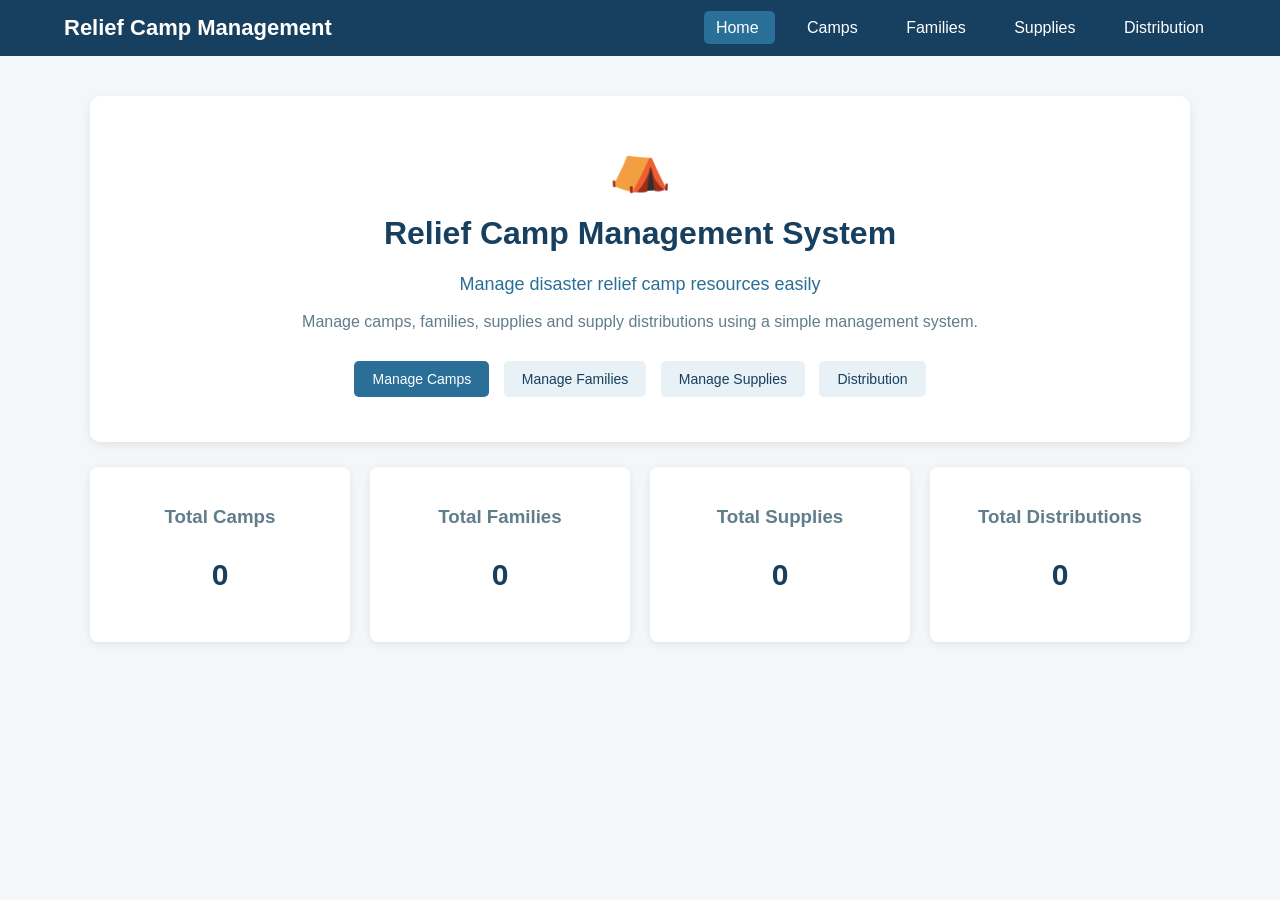
<file: resource_managment/src/main/resources/static/index.html>
<!doctype html>
<html lang="en">
  <head>
    <meta charset="UTF-8" />

    <meta name="viewport" content="width=device-width, initial-scale=1.0" />

    <title>Relief Camp Management System</title>

    <link rel="stylesheet" href="css/style.css" />
  </head>

  <body>
    <!-- Navigation Bar -->

    <nav class="navbar">
      <div class="nav-container">
        <a href="index.html" class="logo"> Relief Camp Management </a>

        <div class="nav-links">
          <a href="index.html" class="active"> Home </a>

          <a href="pages/camps.html"> Camps </a>

          <a href="pages/family.html"> Families </a>

          <a href="pages/supplies.html"> Supplies </a>

          <a href="pages/distribution.html"> Distribution </a>
        </div>
      </div>
    </nav>

    <!-- Home Page -->

    <main class="page-container">
      <div class="home-card">
        <div class="icon">⛺</div>

        <h1>Relief Camp Management System</h1>

        <p class="subtitle">Manage disaster relief camp resources easily</p>

        <p class="description">
          Manage camps, families, supplies and supply distributions using a
          simple management system.
        </p>

        <!-- Main Buttons -->

        <div class="menu">
          <a href="pages/camps.html" class="button primary-button">
            Manage Camps
          </a>

          <a href="pages/family.html" class="button secondary-button">
            Manage Families
          </a>

          <a href="pages/supplies.html" class="button secondary-button">
            Manage Supplies
          </a>

          <a href="pages/distribution.html" class="button secondary-button">
            Distribution
          </a>
        </div>
      </div>

      <!-- Dashboard Cards -->

      <div class="dashboard">
        <div class="dashboard-card">
          <h3>Total Camps</h3>

          <p id="campCount">0</p>
        </div>

        <div class="dashboard-card">
          <h3>Total Families</h3>

          <p id="familyCount">0</p>
        </div>

        <div class="dashboard-card">
          <h3>Total Supplies</h3>

          <p id="supplyCount">0</p>
        </div>

        <div class="dashboard-card">
          <h3>Total Distributions</h3>

          <p id="distributionCount">0</p>
        </div>
      </div>
    </main>

    <script src="js/dashboard.js"></script>
  </body>
</html>
</file>
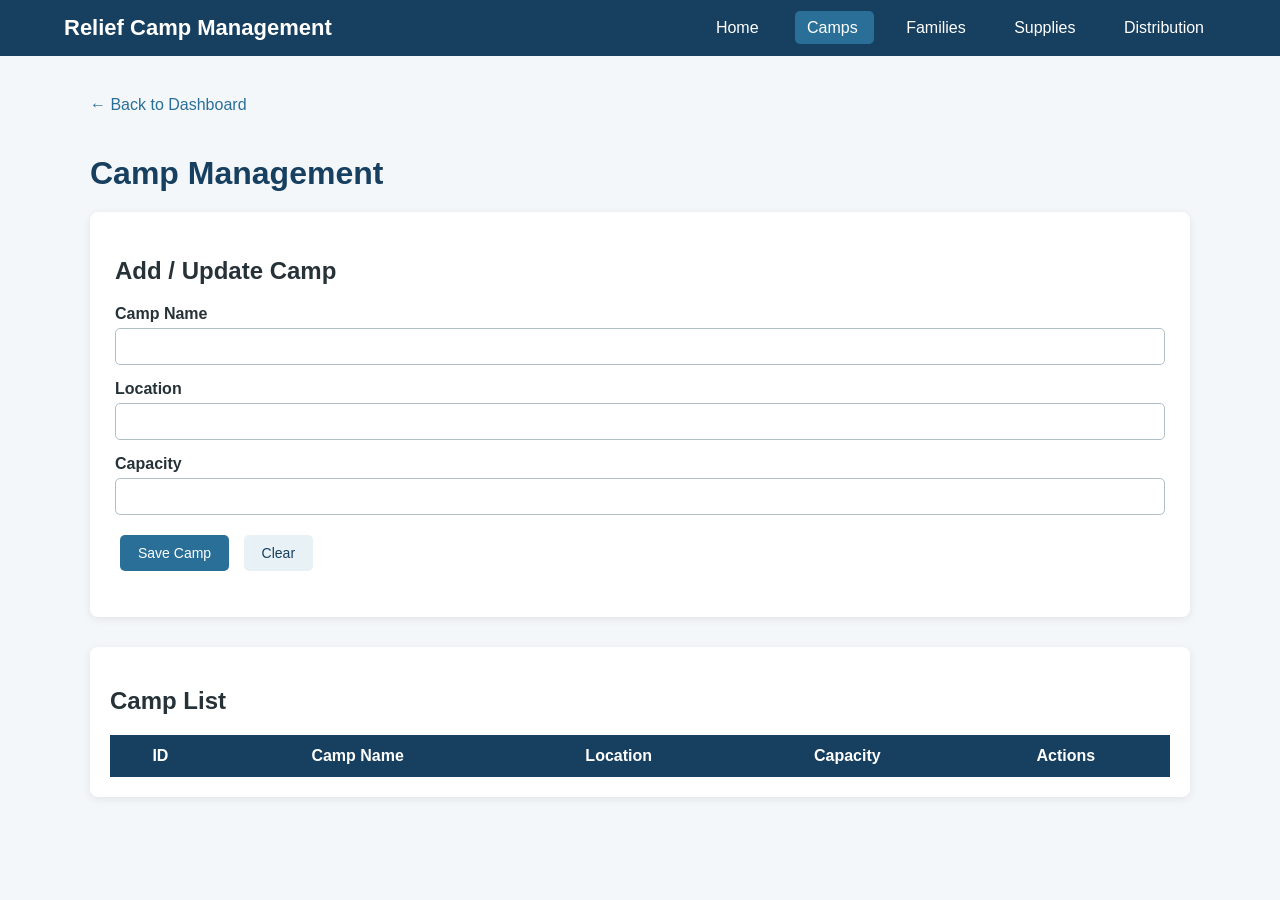
<file: resource_managment/src/main/resources/static/pages/camps.html>
<!DOCTYPE html>
<html lang="en">

<head>

    <meta charset="UTF-8">

    <meta name="viewport"
          content="width=device-width, initial-scale=1.0">

    <title>Camp Management</title>

    <link rel="stylesheet" href="../css/style.css">

</head>

<body>


    <!-- Navigation Bar -->

    <nav class="navbar">

        <div class="nav-container">

            <a href="../index.html" class="logo">
                Relief Camp Management
            </a>

            <div class="nav-links">

                <a href="../index.html">
                    Home
                </a>

                <a href="camps.html" class="active">
                    Camps
                </a>

                <a href="family.html">
                    Families
                </a>

                <a href="supplies.html">
                    Supplies
                </a>

                <a href="distribution.html">
                    Distribution
                </a>

            </div>

        </div>

    </nav>


    <main class="page-container">

        <a href="../index.html" class="back-link">
            ← Back to Dashboard
        </a>


        <h1 class="page-title">
            Camp Management
        </h1>


        <!-- Camp Form -->

        <div class="form-card">

            <h2>Add / Update Camp</h2>

            <form id="campForm">

                <input type="hidden" id="campId">


                <div class="form-group">

                    <label for="campName">
                        Camp Name
                    </label>

                    <input type="text"
                           id="campName"
                           required>

                </div>


                <div class="form-group">

                    <label for="location">
                        Location
                    </label>

                    <input type="text"
                           id="location"
                           required>

                </div>


                <div class="form-group">

                    <label for="capacity">
                        Capacity
                    </label>

                    <input type="number"
                           id="capacity"
                           min="1"
                           required>

                </div>


                <button type="submit"
                        class="button primary-button">

                    Save Camp

                </button>


                <button type="button"
                        class="button secondary-button"
                        onclick="clearForm()">

                    Clear

                </button>


                <p id="message"
                   class="message">
                </p>

            </form>

        </div>


        <!-- Camp Table -->

        <div class="table-card">

            <h2>Camp List</h2>

            <table>

                <thead>

                    <tr>

                        <th>ID</th>

                        <th>Camp Name</th>

                        <th>Location</th>

                        <th>Capacity</th>

                        <th>Actions</th>

                    </tr>

                </thead>


                <tbody id="campTableBody">

                </tbody>

            </table>

        </div>

    </main>


    <script src="../js/camp.js"></script>

</body>

</html>
</file>
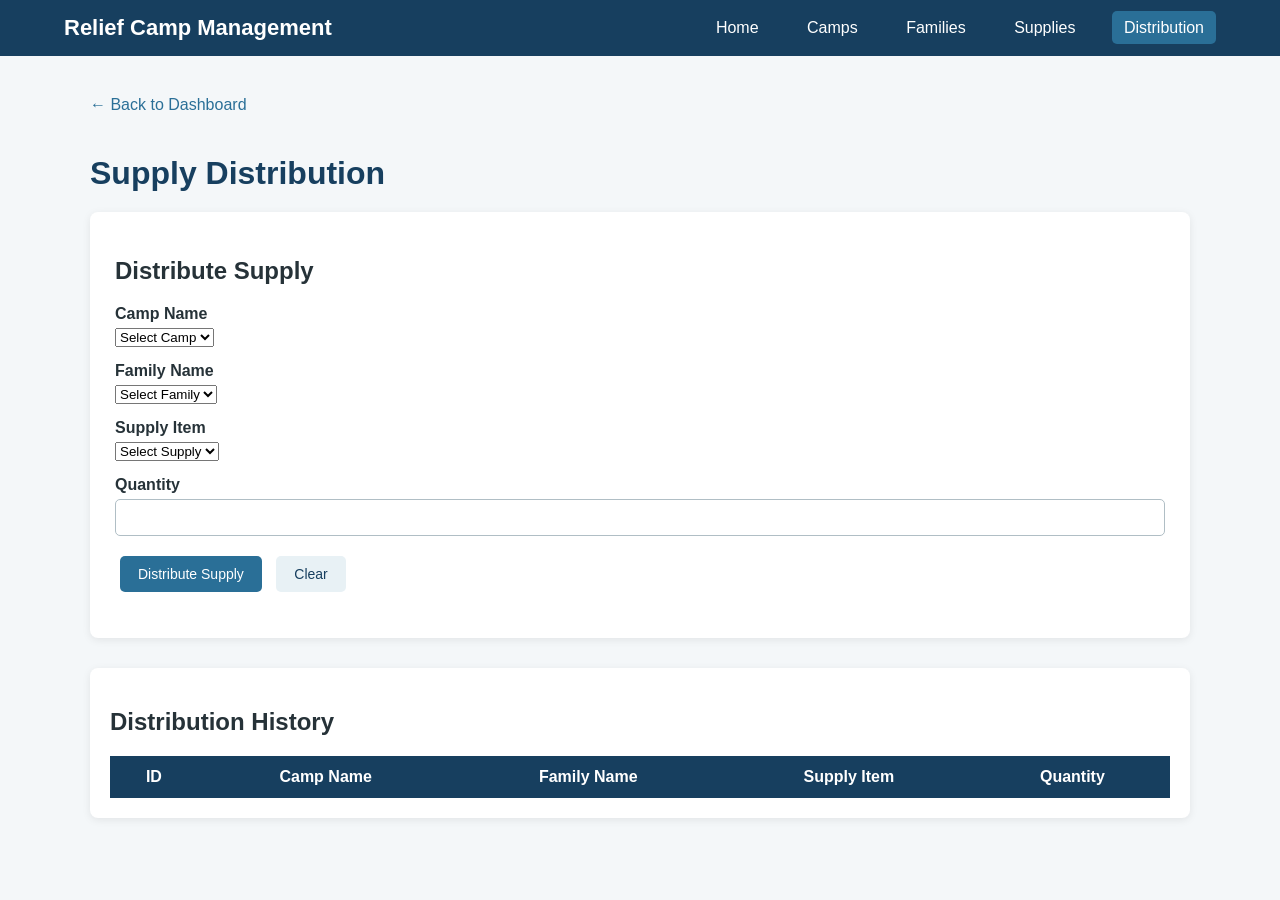
<file: resource_managment/src/main/resources/static/pages/distribution.html>
<!DOCTYPE html>
<html lang="en">

<head>

    <meta charset="UTF-8">

    <meta name="viewport"
          content="width=device-width, initial-scale=1.0">

    <title>Supply Distribution</title>

    <link rel="stylesheet" href="../css/style.css">

</head>

<body>


    <!-- ============================= -->
    <!-- NAVIGATION BAR -->
    <!-- ============================= -->

    <nav class="navbar">

        <div class="nav-container">

            <a href="../index.html" class="logo">
                Relief Camp Management
            </a>


            <div class="nav-links">

                <a href="../index.html">
                    Home
                </a>

                <a href="camps.html">
                    Camps
                </a>

                <a href="family.html">
                    Families
                </a>

                <a href="supplies.html">
                    Supplies
                </a>

                <a href="distribution.html" class="active">
                    Distribution
                </a>

            </div>

        </div>

    </nav>


    <!-- ============================= -->
    <!-- MAIN CONTENT -->
    <!-- ============================= -->

    <main class="page-container">


        <a href="../index.html" class="back-link">
            ← Back to Dashboard
        </a>


        <h1 class="page-title">
            Supply Distribution
        </h1>


        <!-- ============================= -->
        <!-- DISTRIBUTION FORM -->
        <!-- ============================= -->

        <div class="form-card">

            <h2>Distribute Supply</h2>


            <form id="distributionForm">


                <!-- Camp -->

                <div class="form-group">

                    <label for="distributionCampId">
                        Camp Name
                    </label>

                    <select
                        id="distributionCampId"
                        required>

                        <option value="">
                            Select Camp
                        </option>

                    </select>

                </div>


                <!-- Family -->

                <div class="form-group">

                    <label for="distributionFamilyId">
                        Family Name
                    </label>

                    <select
                        id="distributionFamilyId"
                        required>

                        <option value="">
                            Select Family
                        </option>

                    </select>

                </div>


                <!-- Supply -->

                <div class="form-group">

                    <label for="distributionSupplyId">
                        Supply Item
                    </label>

                    <select
                        id="distributionSupplyId"
                        required>

                        <option value="">
                            Select Supply
                        </option>

                    </select>

                </div>


                <!-- Quantity -->

                <div class="form-group">

                    <label for="distributionQuantity">
                        Quantity
                    </label>

                    <input
                        type="number"
                        id="distributionQuantity"
                        min="1"
                        required>

                </div>


                <!-- Buttons -->

                <button
                    type="submit"
                    class="button primary-button">

                    Distribute Supply

                </button>


                <button
                    type="button"
                    class="button secondary-button"
                    onclick="clearDistributionForm()">

                    Clear

                </button>


                <!-- Message -->

                <p
                    id="message"
                    class="message">
                </p>


            </form>

        </div>


        <!-- ============================= -->
        <!-- DISTRIBUTION HISTORY -->
        <!-- ============================= -->

        <div class="table-card">

            <h2>Distribution History</h2>


            <table>

                <thead>

                    <tr>

                        <th>ID</th>

                        <th>Camp Name</th>

                        <th>Family Name</th>

                        <th>Supply Item</th>

                        <th>Quantity</th>

                    </tr>

                </thead>


                <tbody id="distributionTableBody">

                </tbody>

            </table>

        </div>


    </main>


    <script src="../js/distribution.js"></script>

</body>

</html>
</file>
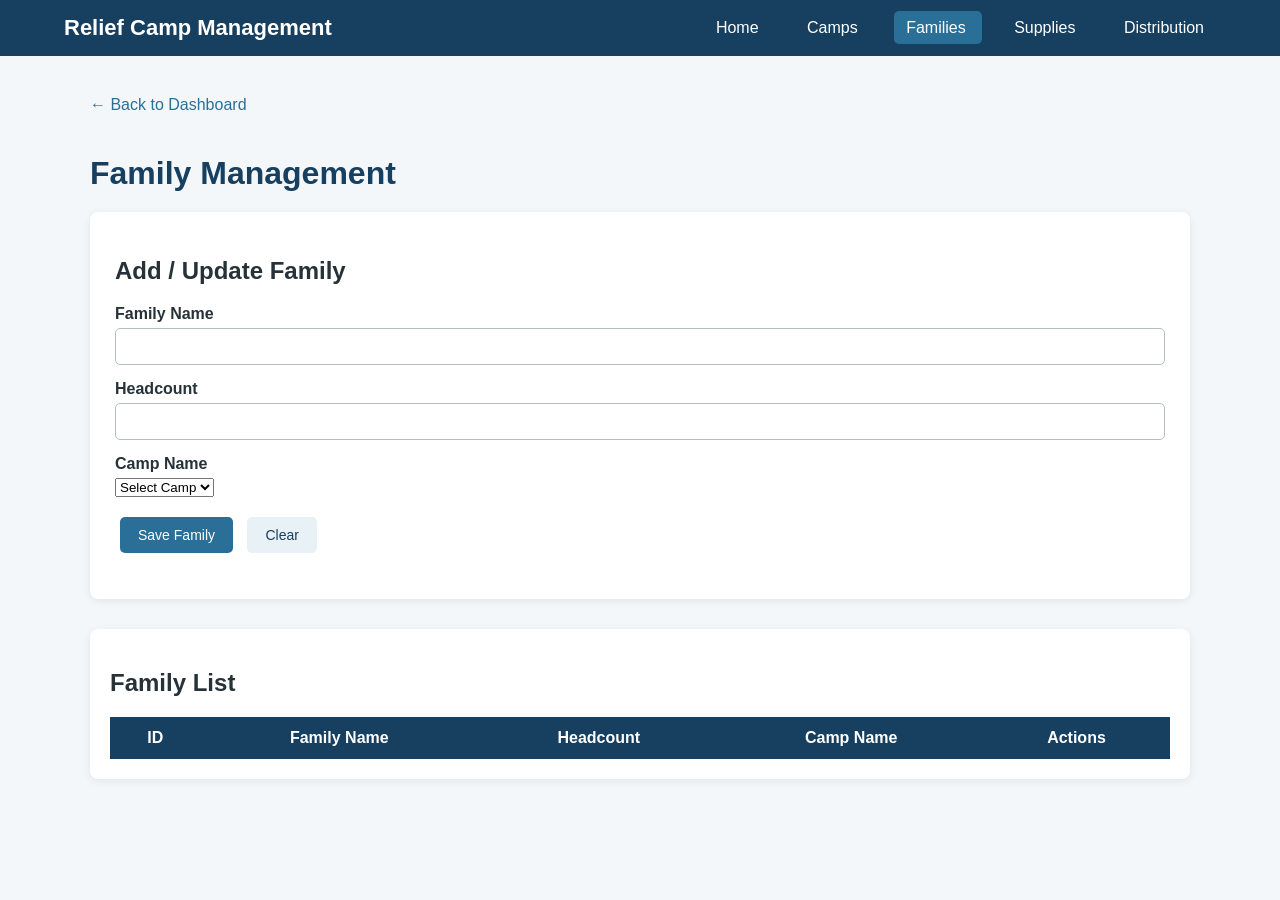
<file: resource_managment/src/main/resources/static/pages/family.html>
<!DOCTYPE html>
<html lang="en">

<head>

    <meta charset="UTF-8">

    <meta name="viewport"
          content="width=device-width, initial-scale=1.0">

    <title>Family Management</title>

    <link rel="stylesheet" href="../css/style.css">

</head>

<body>


    <!-- ============================= -->
    <!-- NAVIGATION BAR -->
    <!-- ============================= -->

    <nav class="navbar">

        <div class="nav-container">

            <a href="../index.html" class="logo">
                Relief Camp Management
            </a>


            <div class="nav-links">

                <a href="../index.html">
                    Home
                </a>

                <a href="camps.html">
                    Camps
                </a>

                <a href="family.html" class="active">
                    Families
                </a>

                <a href="supplies.html">
                    Supplies
                </a>

                <a href="distribution.html">
                    Distribution
                </a>

            </div>

        </div>

    </nav>


    <!-- ============================= -->
    <!-- MAIN CONTENT -->
    <!-- ============================= -->

    <main class="page-container">


        <!-- Back to Dashboard -->

        <a href="../index.html" class="back-link">
            ← Back to Dashboard
        </a>


        <!-- Page Title -->

        <h1 class="page-title">
            Family Management
        </h1>


        <!-- ============================= -->
        <!-- FAMILY FORM -->
        <!-- ============================= -->

        <div class="form-card">

            <h2>Add / Update Family</h2>


            <form id="familyForm">


                <!-- Hidden Family ID -->

                <input type="hidden" id="familyId">


                <!-- Family Name -->

                <div class="form-group">

                    <label for="familyName">
                        Family Name
                    </label>

                    <input
                        type="text"
                        id="familyName"
                        required
                    >

                </div>


                <!-- Headcount -->

                <div class="form-group">

                    <label for="headcount">
                        Headcount
                    </label>

                    <input
                        type="number"
                        id="headcount"
                        min="1"
                        required
                    >

                </div>


                <!-- Camp Name -->

                <div class="form-group">

                    <label for="campId">
                        Camp Name
                    </label>

                    <select id="campId" required>

                        <option value="">
                            Select Camp
                        </option>

                    </select>

                </div>


                <!-- Save Button -->

                <button
                    type="submit"
                    class="button primary-button">

                    Save Family

                </button>


                <!-- Clear Button -->

                <button
                    type="button"
                    class="button secondary-button"
                    onclick="clearForm()">

                    Clear

                </button>


                <!-- Message -->

                <p
                    id="message"
                    class="message">
                </p>


            </form>

        </div>


        <!-- ============================= -->
        <!-- FAMILY TABLE -->
        <!-- ============================= -->

        <div class="table-card">

            <h2>Family List</h2>


            <table>

                <thead>

                    <tr>

                        <th>ID</th>

                        <th>Family Name</th>

                        <th>Headcount</th>

                        <th>Camp Name</th>

                        <th>Actions</th>

                    </tr>

                </thead>


                <tbody id="familyTableBody">

                </tbody>

            </table>

        </div>


    </main>


    <!-- ============================= -->
    <!-- JAVASCRIPT -->
    <!-- ============================= -->

    <script src="../js/family.js"></script>


</body>

</html>
</file>
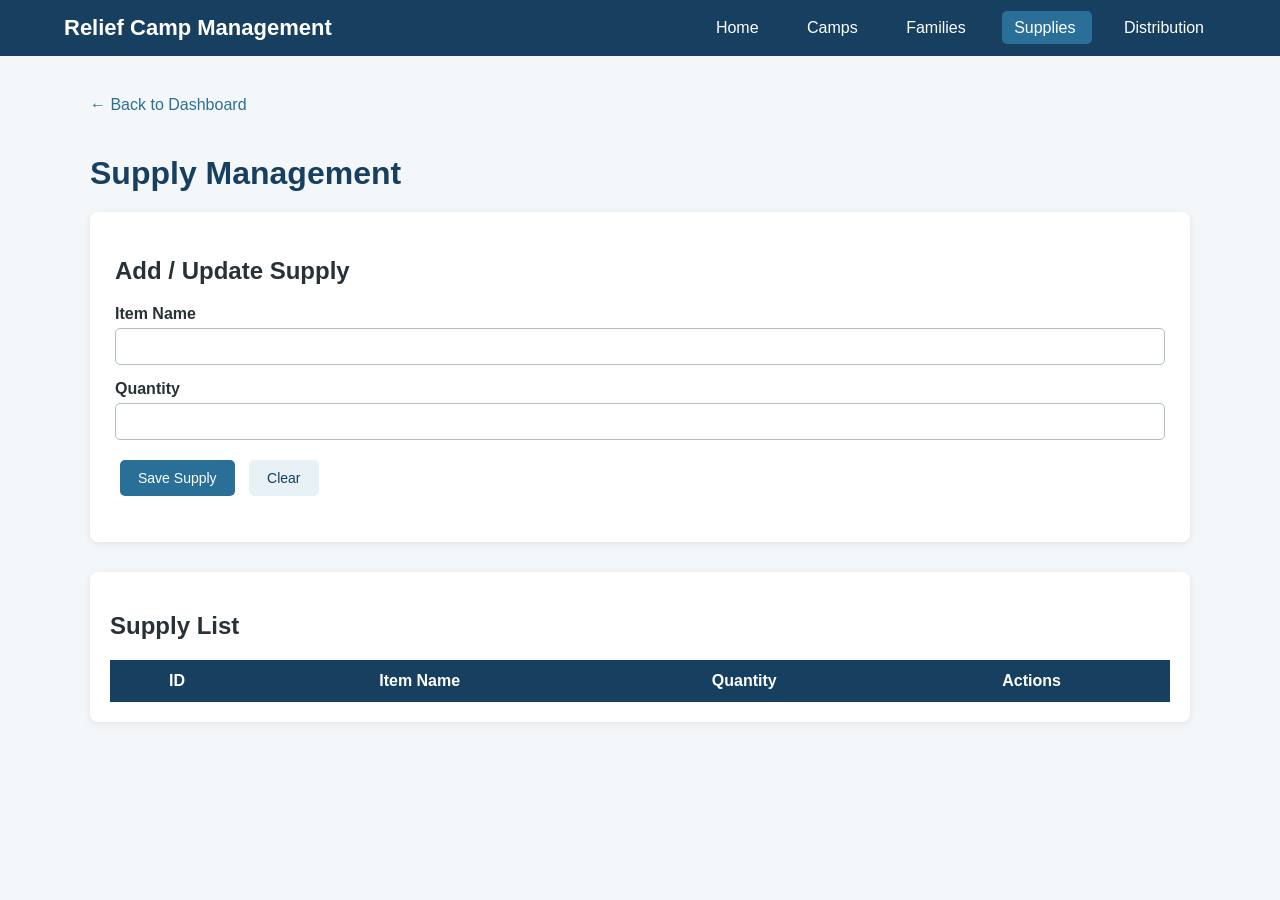
<file: resource_managment/src/main/resources/static/pages/supplies.html>
<!DOCTYPE html>
<html lang="en">

<head>

    <meta charset="UTF-8">

    <meta name="viewport"
          content="width=device-width, initial-scale=1.0">

    <title>Supply Management</title>

    <link rel="stylesheet" href="../css/style.css">

</head>

<body>


    <nav class="navbar">

        <div class="nav-container">

            <a href="../index.html" class="logo">
                Relief Camp Management
            </a>

            <div class="nav-links">

                <a href="../index.html">
                    Home
                </a>

                <a href="camps.html">
                    Camps
                </a>

                <a href="family.html">
                    Families
                </a>

                <a href="supplies.html" class="active">
                    Supplies
                </a>

                <a href="distribution.html">
                    Distribution
                </a>

            </div>

        </div>

    </nav>


    <main class="page-container">

        <a href="../index.html" class="back-link">
            ← Back to Dashboard
        </a>


        <h1 class="page-title">
            Supply Management
        </h1>


        <div class="form-card">

            <h2>Add / Update Supply</h2>

            <form id="supplyForm">

                <input type="hidden" id="supplyId">


                <div class="form-group">

                    <label>
                        Item Name
                    </label>

                    <input type="text"
                           id="itemName"
                           required>

                </div>


                <div class="form-group">

                    <label>
                        Quantity
                    </label>

                    <input type="number"
                           id="quantity"
                           min="1"
                           required>

                </div>


                <button type="submit"
                        class="button primary-button">

                    Save Supply

                </button>


                <button type="button"
                        class="button secondary-button"
                        onclick="clearForm()">

                    Clear

                </button>


                <p id="message"
                   class="message">
                </p>

            </form>

        </div>


        <div class="table-card">

            <h2>Supply List</h2>

            <table>

                <thead>

                    <tr>

                        <th>ID</th>

                        <th>Item Name</th>

                        <th>Quantity</th>

                        <th>Actions</th>

                    </tr>

                </thead>


                <tbody id="supplyTableBody">

                </tbody>

            </table>

        </div>

    </main>


    <script src="../js/supply.js"></script>

</body>

</html>
</file>
<file: resource_managment/src/main/resources/static/css/style.css>
/* =========================
   GENERAL
========================= */

body {

    margin: 0;

    font-family: Arial, sans-serif;

    background-color: #f4f7f9;

    color: #263238;

}


/* =========================
   NAVIGATION BAR
========================= */

.navbar {

    background-color: #173f5f;

    padding: 15px 0;

}

.nav-container {

    width: 90%;

    margin: auto;

    display: flex;

    justify-content: space-between;

    align-items: center;

}

.logo {

    color: white;

    text-decoration: none;

    font-size: 22px;

    font-weight: bold;

}

.nav-links a {

    color: white;

    text-decoration: none;

    margin-left: 20px;

    padding: 8px 12px;

    border-radius: 5px;

}

.nav-links a:hover,
.nav-links .active {

    background-color: #2a6f97;

}


/* =========================
   PAGE
========================= */

.page-container {

    width: 90%;

    max-width: 1100px;

    margin: 40px auto;

}


/* =========================
   HOME CARD
========================= */

.home-card {

    background-color: white;

    padding: 40px;

    text-align: center;

    border-radius: 10px;

    box-shadow: 0 3px 10px rgba(0, 0, 0, 0.08);

}

.icon {

    font-size: 50px;

}

.home-card h1 {

    color: #173f5f;

}

.subtitle {

    font-size: 18px;

    color: #2a6f97;

}

.description {

    color: #607d8b;

}


/* =========================
   BUTTONS
========================= */

.menu {

    margin-top: 25px;

}

.button {

    display: inline-block;

    padding: 10px 18px;

    margin: 5px;

    text-decoration: none;

    border: none;

    border-radius: 5px;

    cursor: pointer;

    font-size: 14px;

}

.primary-button {

    background-color: #2a6f97;

    color: white;

}

.secondary-button {

    background-color: #e8f1f5;

    color: #173f5f;

}

.button:hover {

    opacity: 0.85;

}


/* =========================
   DASHBOARD
========================= */

.dashboard {

    display: flex;

    gap: 20px;

    margin-top: 25px;

    flex-wrap: wrap;

}

.dashboard-card {

    background-color: white;

    flex: 1;

    min-width: 180px;

    padding: 20px;

    text-align: center;

    border-radius: 8px;

    box-shadow: 0 2px 8px rgba(0, 0, 0, 0.08);

}

.dashboard-card h3 {

    color: #607d8b;

}

.dashboard-card p {

    font-size: 30px;

    font-weight: bold;

    color: #173f5f;

}


/* =========================
   PAGE TITLE
========================= */

.page-title {

    color: #173f5f;

    margin-bottom: 20px;

}


/* =========================
   FORM
========================= */

.form-card {

    background-color: white;

    padding: 25px;

    border-radius: 8px;

    box-shadow: 0 2px 8px rgba(0, 0, 0, 0.08);

    margin-bottom: 30px;

}

.form-group {

    margin-bottom: 15px;

}

.form-group label {

    display: block;

    margin-bottom: 5px;

    font-weight: bold;

}

.form-group input {

    width: 100%;

    box-sizing: border-box;

    padding: 10px;

    border: 1px solid #b0bec5;

    border-radius: 5px;

}

.form-group input:focus {

    outline: none;

    border-color: #2a6f97;

}


/* =========================
   TABLE
========================= */

.table-card {

    background-color: white;

    padding: 20px;

    border-radius: 8px;

    box-shadow: 0 2px 8px rgba(0, 0, 0, 0.08);

    overflow-x: auto;

}

table {

    width: 100%;

    border-collapse: collapse;

}

th {

    background-color: #173f5f;

    color: white;

    padding: 12px;

}

td {

    padding: 10px;

    border-bottom: 1px solid #ddd;

    text-align: center;

}

tr:hover {

    background-color: #f1f5f7;

}


/* =========================
   ACTION BUTTONS
========================= */

.edit-button {

    background-color: #2a6f97;

    color: white;

    border: none;

    padding: 7px 12px;

    border-radius: 4px;

    cursor: pointer;

}

.delete-button {

    background-color: #c94c4c;

    color: white;

    border: none;

    padding: 7px 12px;

    border-radius: 4px;

    cursor: pointer;

}


/* =========================
   MESSAGE
========================= */

.message {

    margin-top: 10px;

    font-weight: bold;

}


/* =========================
   BACK LINK
========================= */

.back-link {

    display: inline-block;

    margin-bottom: 20px;

    color: #2a6f97;

    text-decoration: none;

}
</file>
